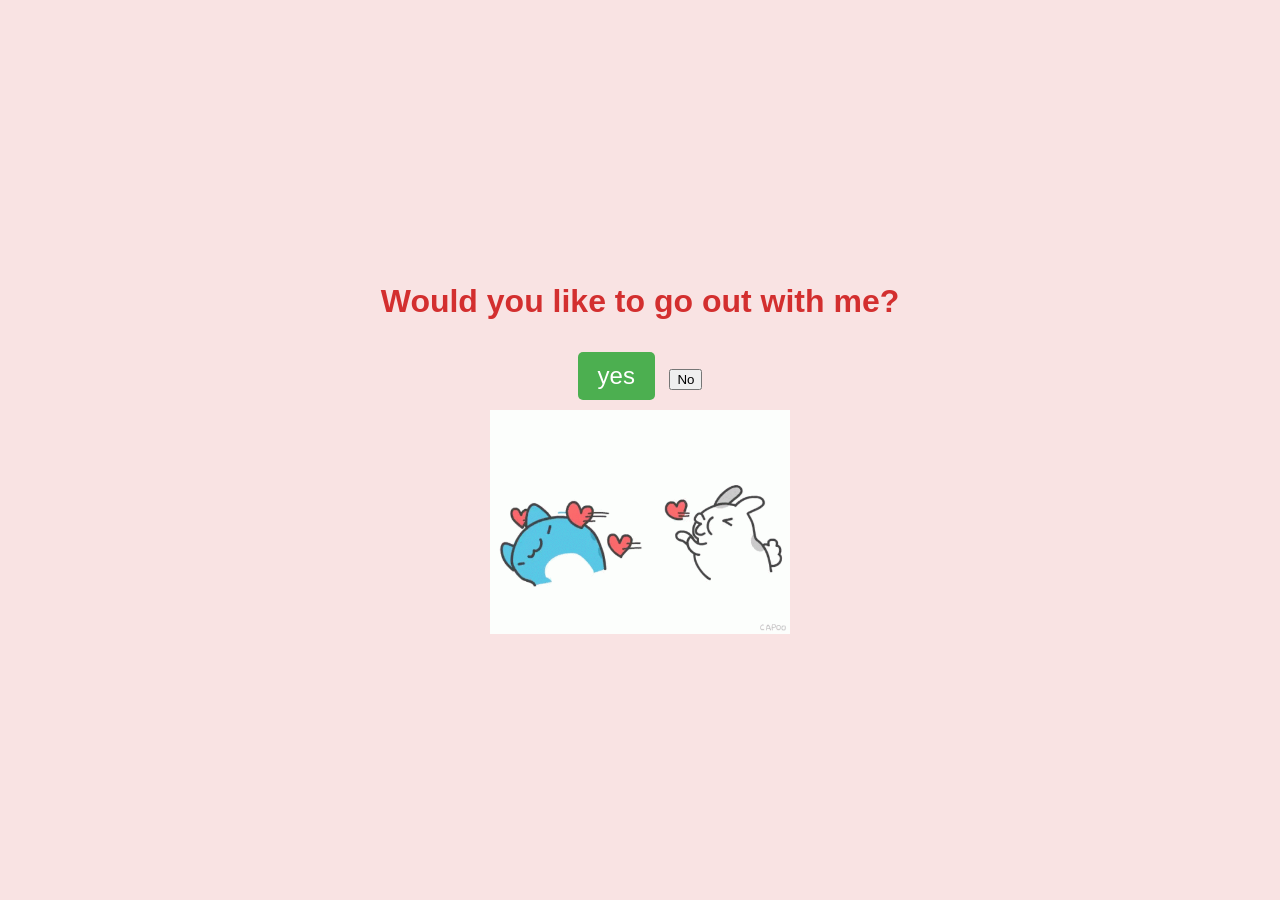
<file: index.html>
<!DOCTYPE html>
<html lang="en">
<head>
    <meta charset="UTF-8">
    <meta name="viewport" content="width=device-width, initial-scale=1.0">
    <title>wanna go on a date?</title>
    <link rel="stylesheet" href="style.css">
</head>
<body>
    <div class="container">
        <h1>Would you like to go out with me?</h1>
        <div class="buttons">
            <button class="yes-button" onclick="handleYesClick()">yes</button>
            <button class="no-button" onclick="handleNoClick()">No</button>
        </div>
        <div class="gif-container">
            <img src="date.gif">
        </div>
    </div>
    <script src="script.js"></script>
</body>
</html>
</file>
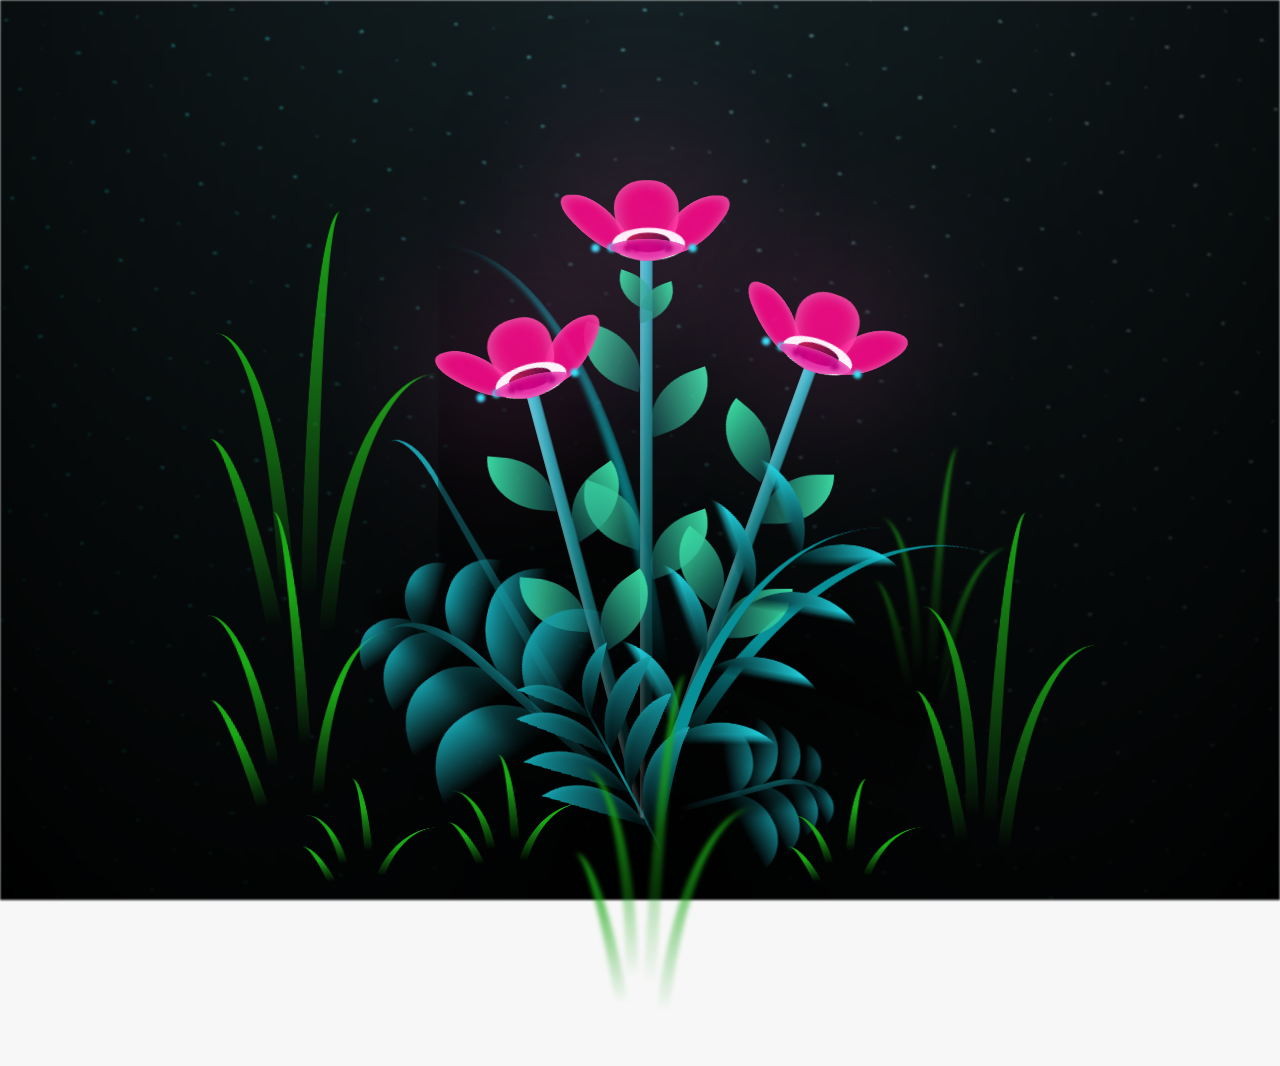
<file: flower.html>
<!DOCTYPE html>
<html lang="es">
  <head>
    <meta charset="UTF-8" />
    <meta http-equiv="X-UA-Compatible" content="IE=edge" />
    <meta name="viewport" content="width=device-width, initial-scale=1.0" />
    <link rel="stylesheet" href="css/main.css" />
    <link rel="icon" href="img/flowers.png" type="image/x-icon" />
    <title>Flower</title>
  </head>
  <body class="container">
    <audio src="sound/ChristianBasso&HaienQiu-Flowers.mp3" autoplay></audio>
    <div id="lyrics">
     
    </div>
   
  
    <div class="night"></div>
    <div class="flowers">
      <div class="flower flower--1">
        <div class="flower__leafs flower__leafs--1">
          <div class="flower__leaf flower__leaf--1"></div>
          <div class="flower__leaf flower__leaf--2"></div>
          <div class="flower__leaf flower__leaf--3"></div>
          <div class="flower__leaf flower__leaf--4"></div>
          <div class="flower__white-circle"></div>

          <div class="flower__light flower__light--1"></div>
          <div class="flower__light flower__light--2"></div>
          <div class="flower__light flower__light--3"></div>
          <div class="flower__light flower__light--4"></div>
          <div class="flower__light flower__light--5"></div>
          <div class="flower__light flower__light--6"></div>
          <div class="flower__light flower__light--7"></div>
          <div class="flower__light flower__light--8"></div>
        </div>
        <div class="flower__line">
          <div class="flower__line__leaf flower__line__leaf--1"></div>
          <div class="flower__line__leaf flower__line__leaf--2"></div>
          <div class="flower__line__leaf flower__line__leaf--3"></div>
          <div class="flower__line__leaf flower__line__leaf--4"></div>
          <div class="flower__line__leaf flower__line__leaf--5"></div>
          <div class="flower__line__leaf flower__line__leaf--6"></div>
        </div>
      </div>

      <div class="flower flower--2">
        <div class="flower__leafs flower__leafs--2">
          <div class="flower__leaf flower__leaf--1"></div>
          <div class="flower__leaf flower__leaf--2"></div>
          <div class="flower__leaf flower__leaf--3"></div>
          <div class="flower__leaf flower__leaf--4"></div>
          <div class="flower__white-circle"></div>

          <div class="flower__light flower__light--1"></div>
          <div class="flower__light flower__light--2"></div>
          <div class="flower__light flower__light--3"></div>
          <div class="flower__light flower__light--4"></div>
          <div class="flower__light flower__light--5"></div>
          <div class="flower__light flower__light--6"></div>
          <div class="flower__light flower__light--7"></div>
          <div class="flower__light flower__light--8"></div>
        </div>
        <div class="flower__line">
          <div class="flower__line__leaf flower__line__leaf--1"></div>
          <div class="flower__line__leaf flower__line__leaf--2"></div>
          <div class="flower__line__leaf flower__line__leaf--3"></div>
          <div class="flower__line__leaf flower__line__leaf--4"></div>
        </div>
      </div>

      <div class="flower flower--3">
        <div class="flower__leafs flower__leafs--3">
          <div class="flower__leaf flower__leaf--1"></div>
          <div class="flower__leaf flower__leaf--2"></div>
          <div class="flower__leaf flower__leaf--3"></div>
          <div class="flower__leaf flower__leaf--4"></div>
          <div class="flower__white-circle"></div>

          <div class="flower__light flower__light--1"></div>
          <div class="flower__light flower__light--2"></div>
          <div class="flower__light flower__light--3"></div>
          <div class="flower__light flower__light--4"></div>
          <div class="flower__light flower__light--5"></div>
          <div class="flower__light flower__light--6"></div>
          <div class="flower__light flower__light--7"></div>
          <div class="flower__light flower__light--8"></div>
        </div>
        <div class="flower__line">
          <div class="flower__line__leaf flower__line__leaf--1"></div>
          <div class="flower__line__leaf flower__line__leaf--2"></div>
          <div class="flower__line__leaf flower__line__leaf--3"></div>
          <div class="flower__line__leaf flower__line__leaf--4"></div>
        </div>
      </div>

      <div class="grow-ans" style="--d: 1.2s">
        <div class="flower__g-long">
          <div class="flower__g-long__top"></div>
          <div class="flower__g-long__bottom"></div>
        </div>
      </div>

      <div class="growing-grass">
        <div class="flower__grass flower__grass--1">
          <div class="flower__grass--top"></div>
          <div class="flower__grass--bottom"></div>
          <div class="flower__grass__leaf flower__grass__leaf--1"></div>
          <div class="flower__grass__leaf flower__grass__leaf--2"></div>
          <div class="flower__grass__leaf flower__grass__leaf--3"></div>
          <div class="flower__grass__leaf flower__grass__leaf--4"></div>
          <div class="flower__grass__leaf flower__grass__leaf--5"></div>
          <div class="flower__grass__leaf flower__grass__leaf--6"></div>
          <div class="flower__grass__leaf flower__grass__leaf--7"></div>
          <div class="flower__grass__leaf flower__grass__leaf--8"></div>
          <div class="flower__grass__overlay"></div>
        </div>
      </div>

      <div class="growing-grass">
        <div class="flower__grass flower__grass--2">
          <div class="flower__grass--top"></div>
          <div class="flower__grass--bottom"></div>
          <div class="flower__grass__leaf flower__grass__leaf--1"></div>
          <div class="flower__grass__leaf flower__grass__leaf--2"></div>
          <div class="flower__grass__leaf flower__grass__leaf--3"></div>
          <div class="flower__grass__leaf flower__grass__leaf--4"></div>
          <div class="flower__grass__leaf flower__grass__leaf--5"></div>
          <div class="flower__grass__leaf flower__grass__leaf--6"></div>
          <div class="flower__grass__leaf flower__grass__leaf--7"></div>
          <div class="flower__grass__leaf flower__grass__leaf--8"></div>
          <div class="flower__grass__overlay"></div>
        </div>
      </div>

      <div class="grow-ans" style="--d: 2.4s">
        <div class="flower__g-right flower__g-right--1">
          <div class="leaf"></div>
        </div>
      </div>

      <div class="grow-ans" style="--d: 2.8s">
        <div class="flower__g-right flower__g-right--2">
          <div class="leaf"></div>
        </div>
      </div>

      <div class="grow-ans" style="--d: 2.8s">
        <div class="flower__g-front">
          <div
            class="flower__g-front__leaf-wrapper flower__g-front__leaf-wrapper--1"
          >
            <div class="flower__g-front__leaf"></div>
          </div>
          <div
            class="flower__g-front__leaf-wrapper flower__g-front__leaf-wrapper--2"
          >
            <div class="flower__g-front__leaf"></div>
          </div>
          <div
            class="flower__g-front__leaf-wrapper flower__g-front__leaf-wrapper--3"
          >
            <div class="flower__g-front__leaf"></div>
          </div>
          <div
            class="flower__g-front__leaf-wrapper flower__g-front__leaf-wrapper--4"
          >
            <div class="flower__g-front__leaf"></div>
          </div>
          <div
            class="flower__g-front__leaf-wrapper flower__g-front__leaf-wrapper--5"
          >
            <div class="flower__g-front__leaf"></div>
          </div>
          <div
            class="flower__g-front__leaf-wrapper flower__g-front__leaf-wrapper--6"
          >
            <div class="flower__g-front__leaf"></div>
          </div>
          <div
            class="flower__g-front__leaf-wrapper flower__g-front__leaf-wrapper--7"
          >
            <div class="flower__g-front__leaf"></div>
          </div>
          <div
            class="flower__g-front__leaf-wrapper flower__g-front__leaf-wrapper--8"
          >
            <div class="flower__g-front__leaf"></div>
          </div>
          <div class="flower__g-front__line"></div>
        </div>
      </div>

      <div class="grow-ans" style="--d: 3.2s">
        <div class="flower__g-fr">
          <div class="leaf"></div>
          <div class="flower__g-fr__leaf flower__g-fr__leaf--1"></div>
          <div class="flower__g-fr__leaf flower__g-fr__leaf--2"></div>
          <div class="flower__g-fr__leaf flower__g-fr__leaf--3"></div>
          <div class="flower__g-fr__leaf flower__g-fr__leaf--4"></div>
          <div class="flower__g-fr__leaf flower__g-fr__leaf--5"></div>
          <div class="flower__g-fr__leaf flower__g-fr__leaf--6"></div>
          <div class="flower__g-fr__leaf flower__g-fr__leaf--7"></div>
          <div class="flower__g-fr__leaf flower__g-fr__leaf--8"></div>
        </div>
      </div>

      <div class="long-g long-g--0">
        <div class="grow-ans" style="--d: 3s">
          <div class="leaf leaf--0"></div>
        </div>
        <div class="grow-ans" style="--d: 2.2s">
          <div class="leaf leaf--1"></div>
        </div>
        <div class="grow-ans" style="--d: 3.4s">
          <div class="leaf leaf--2"></div>
        </div>
        <div class="grow-ans" style="--d: 3.6s">
          <div class="leaf leaf--3"></div>
        </div>
      </div>

      <div class="long-g long-g--1">
        <div class="grow-ans" style="--d: 3.6s">
          <div class="leaf leaf--0"></div>
        </div>
        <div class="grow-ans" style="--d: 3.8s">
          <div class="leaf leaf--1"></div>
        </div>
        <div class="grow-ans" style="--d: 4s">
          <div class="leaf leaf--2"></div>
        </div>
        <div class="grow-ans" style="--d: 4.2s">
          <div class="leaf leaf--3"></div>
        </div>
      </div>

      <div class="long-g long-g--2">
        <div class="grow-ans" style="--d: 4s">
          <div class="leaf leaf--0"></div>
        </div>
        <div class="grow-ans" style="--d: 4.2s">
          <div class="leaf leaf--1"></div>
        </div>
        <div class="grow-ans" style="--d: 4.4s">
          <div class="leaf leaf--2"></div>
        </div>
        <div class="grow-ans" style="--d: 4.6s">
          <div class="leaf leaf--3"></div>
        </div>
      </div>

      <div class="long-g long-g--3">
        <div class="grow-ans" style="--d: 4s">
          <div class="leaf leaf--0"></div>
        </div>
        <div class="grow-ans" style="--d: 4.2s">
          <div class="leaf leaf--1"></div>
        </div>
        <div class="grow-ans" style="--d: 3s">
          <div class="leaf leaf--2"></div>
        </div>
        <div class="grow-ans" style="--d: 3.6s">
          <div class="leaf leaf--3"></div>
        </div>
      </div>

      <div class="long-g long-g--4">
        <div class="grow-ans" style="--d: 4s">
          <div class="leaf leaf--0"></div>
        </div>
        <div class="grow-ans" style="--d: 4.2s">
          <div class="leaf leaf--1"></div>
        </div>
        <div class="grow-ans" style="--d: 3s">
          <div class="leaf leaf--2"></div>
        </div>
        <div class="grow-ans" style="--d: 3.6s">
          <div class="leaf leaf--3"></div>
        </div>
      </div>

      <div class="long-g long-g--5">
        <div class="grow-ans" style="--d: 4s">
          <div class="leaf leaf--0"></div>
        </div>
        <div class="grow-ans" style="--d: 4.2s">
          <div class="leaf leaf--1"></div>
        </div>
        <div class="grow-ans" style="--d: 3s">
          <div class="leaf leaf--2"></div>
        </div>
        <div class="grow-ans" style="--d: 3.6s">
          <div class="leaf leaf--3"></div>
        </div>
      </div>

      <div class="long-g long-g--6">
        <div class="grow-ans" style="--d: 4.2s">
          <div class="leaf leaf--0"></div>
        </div>
        <div class="grow-ans" style="--d: 4.4s">
          <div class="leaf leaf--1"></div>
        </div>
        <div class="grow-ans" style="--d: 4.6s">
          <div class="leaf leaf--2"></div>
        </div>
        <div class="grow-ans" style="--d: 4.8s">
          <div class="leaf leaf--3"></div>
        </div>
      </div>

      <div class="long-g long-g--7">
        <div class="grow-ans" style="--d: 3s">
          <div class="leaf leaf--0"></div>
        </div>
        <div class="grow-ans" style="--d: 3.2s">
          <div class="leaf leaf--1"></div>
        </div>
        <div class="grow-ans" style="--d: 3.5s">
          <div class="leaf leaf--2"></div>
        </div>
        <div class="grow-ans" style="--d: 3.6s">
          <div class="leaf leaf--3"></div>
        </div>
      </div>
    </div>
    <script src="anim.js"></script>
    <script src="main.js"></script>
  </body>
</html>
</file>
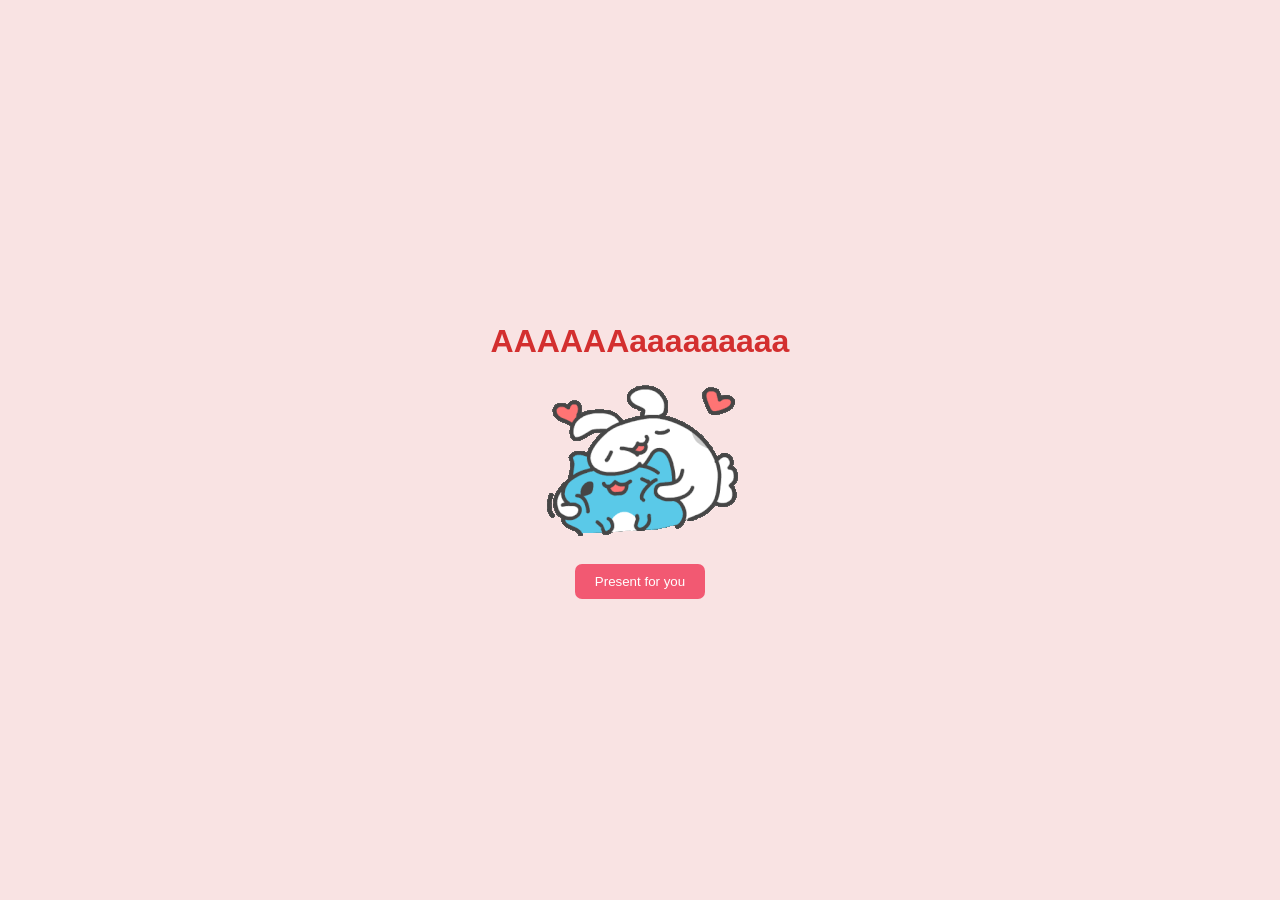
<file: yespage.html>
<!DOCTYPE html>
<html lang="en">
<head>
    <meta charset="UTF-8">
    <meta name="viewport" content="width=device-width, initial-scale=1.0">
    <title>yayyy
    </title>
    <link rel="stylesheet" href="style.css" />
</head>
<body>
    <body>
    <div class="yes-container">
        <h1>AAAAAAaaaaaaaaa</h1>
        <div class="gif-container-yes">
            <img src="yes.gif">
        </div>
        <div class="present">
            <button class="present-btn" onclick="window.location.href='flower.html'">Present for you</button>
        </div>
    </div>
    
</body>
</html>
</file>
<file: style.css>
body{
    display: flex;
    justify-content: center;
    align-items: center;
    height: 100vh;
    width:100%;
    margin: 0;
    background-color: #f9e3e3;
    font-family: Arial, Helvetica, sans-serif;
    flex-direction: column;
}
.container{
    text-align:center;
    width:100%;
}
.container img{
    width:300px;
}
h1{
    font-size: 2em;
    color: #d32f2f;
}
.buttons{
    margin-top: 20px;
    border: none;
    padding: 10px 10px;
}
.yes-button{
    font-size: 1.5em;
    padding: 10px 20px;
    margin-right: 10px;
    background-color: #4caf50;
    color: white;
    border: none;
    border-radius: 5px;
    cursor: pointer;
}
.yes-container{
        text-align: center;
        justify-content: center;
}
.gif-container-yes{
    justify-items: center;
}
.present-btn{
    margin-top: 20px;
    border: none;
    padding: 10px 20px;
    border-radius: 7px;
    background-color: #f25972;
    color: white;
}
</file>
<file: css/main.css>
*,
*::after,
*::before {
  padding: 0;
  margin: 0;
  box-sizing: border-box;
}

:root {
  --dark-color: #000;
}

body {
  display: flex;
  align-items: flex-end;
  justify-content: center;
  min-height: 100vh;
  background-color: var(--dark-color);
  overflow: hidden;
  perspective: 1000px;
}

#lyrics {
  font-size: 28px;
  font-family: "Franklin Gothic Medium", "Arial Narrow", Arial, sans-serif;
  color: white;
  position: absolute;
  margin-bottom: 20%;
  z-index: 1;
  font-weight: bold;
  letter-spacing: 4px;
}
@media only screen and (max-width: 600px) {
  /* Estilos específicos para dispositivos con un ancho máximo de 600px */
  #lyrics {
      font-size: 14px; /* Reduce el tamaño del texto para dispositivos más pequeños */
      margin-bottom: 530px;
      letter-spacing: 3px;
  }

}
.titulo {
  margin-bottom: 180px;
  font-family: "Arial Narrow", Arial, sans-serif;
  color: rgb(255, 0, 153);
  position: absolute;
  font-weight: bold;
  letter-spacing: 10px;
  opacity: 0;
  animation: fadeIn 3s ease-in-out forwards;
  text-align: center;
}
@keyframes fadeIn {
  from {
    opacity: 0;
  }
  to {
    opacity: 1;
  }
}

.night {
  z-index: -1;
  position: absolute;
  left: 50%;
  top: 0;
  transform: translateX(-50%);
  width: 100%;
  height: 100%;
  filter: blur(0.1vmin);
  background-image: radial-gradient(
      ellipse at top,
      transparent 0%,
      var(--dark-color)
    ),
    radial-gradient(
      ellipse at bottom,
      var(--dark-color),
      rgba(145, 233, 255, 0.2)
    ),
    repeating-linear-gradient(
      220deg,
      rgb(0, 0, 0) 0px,
      rgb(0, 0, 0) 19px,
      transparent 19px,
      transparent 22px
    ),
    repeating-linear-gradient(
      189deg,
      rgb(0, 0, 0) 0px,
      rgb(0, 0, 0) 19px,
      transparent 19px,
      transparent 22px
    ),
    repeating-linear-gradient(
      148deg,
      rgb(0, 0, 0) 0px,
      rgb(0, 0, 0) 19px,
      transparent 19px,
      transparent 22px
    ),
    linear-gradient(90deg, rgb(0, 255, 250), rgb(240, 240, 240));
}

.flowers {
  position: relative;
  transform: scale(0.9);
  /*margin-bottom: 100px;
  */
}

@media only screen and (max-width: 600px) {
  /* Estilos específicos para dispositivos con un ancho máximo de 600px */
.flowers {
      font-size: 14px;
      margin-bottom: 35%;
      letter-spacing: 3px;
      transform: scale(1.0);
}

}

.flower {
  position: absolute;
  bottom: 10vmin;
  transform-origin: bottom center;
  z-index: 10;
  --fl-speed: 0.8s;
}
.flower--1 {
  -webkit-animation: moving-flower-1 4s linear infinite;
  animation: moving-flower-1 4s linear infinite;
}
.flower--1 .flower__line {
  height: 70vmin;
  -webkit-animation-delay: 0.3s;
  animation-delay: 0.3s;
}
.flower--1 .flower__line__leaf--1 {
  -webkit-animation: blooming-leaf-right var(--fl-speed) 1.6s backwards;
  animation: blooming-leaf-right var(--fl-speed) 1.6s backwards;
}
.flower--1 .flower__line__leaf--2 {
  -webkit-animation: blooming-leaf-right var(--fl-speed) 1.4s backwards;
  animation: blooming-leaf-right var(--fl-speed) 1.4s backwards;
}
.flower--1 .flower__line__leaf--3 {
  -webkit-animation: blooming-leaf-left var(--fl-speed) 1.2s backwards;
  animation: blooming-leaf-left var(--fl-speed) 1.2s backwards;
}
.flower--1 .flower__line__leaf--4 {
  -webkit-animation: blooming-leaf-left var(--fl-speed) 1s backwards;
  animation: blooming-leaf-left var(--fl-speed) 1s backwards;
}
.flower--1 .flower__line__leaf--5 {
  -webkit-animation: blooming-leaf-right var(--fl-speed) 1.8s backwards;
  animation: blooming-leaf-right var(--fl-speed) 1.8s backwards;
}
.flower--1 .flower__line__leaf--6 {
  -webkit-animation: blooming-leaf-left var(--fl-speed) 2s backwards;
  animation: blooming-leaf-left var(--fl-speed) 2s backwards;
}
.flower--2 {
  left: 50%;
  transform: rotate(20deg);
  -webkit-animation: moving-flower-2 4s linear infinite;
  animation: moving-flower-2 4s linear infinite;
}
.flower--2 .flower__line {
  height: 60vmin;
  -webkit-animation-delay: 0.6s;
  animation-delay: 0.6s;
}
.flower--2 .flower__line__leaf--1 {
  -webkit-animation: blooming-leaf-right var(--fl-speed) 1.9s backwards;
  animation: blooming-leaf-right var(--fl-speed) 1.9s backwards;
}
.flower--2 .flower__line__leaf--2 {
  -webkit-animation: blooming-leaf-right var(--fl-speed) 1.7s backwards;
  animation: blooming-leaf-right var(--fl-speed) 1.7s backwards;
}
.flower--2 .flower__line__leaf--3 {
  -webkit-animation: blooming-leaf-left var(--fl-speed) 1.5s backwards;
  animation: blooming-leaf-left var(--fl-speed) 1.5s backwards;
}
.flower--2 .flower__line__leaf--4 {
  -webkit-animation: blooming-leaf-left var(--fl-speed) 1.3s backwards;
  animation: blooming-leaf-left var(--fl-speed) 1.3s backwards;
}
.flower--3 {
  left: 50%;
  transform: rotate(-15deg);
  -webkit-animation: moving-flower-3 4s linear infinite;
  animation: moving-flower-3 4s linear infinite;
}
.flower--3 .flower__line {
  -webkit-animation-delay: 0.9s;
  animation-delay: 0.9s;
}
.flower--3 .flower__line__leaf--1 {
  -webkit-animation: blooming-leaf-right var(--fl-speed) 2.5s backwards;
  animation: blooming-leaf-right var(--fl-speed) 2.5s backwards;
}
.flower--3 .flower__line__leaf--2 {
  -webkit-animation: blooming-leaf-right var(--fl-speed) 2.3s backwards;
  animation: blooming-leaf-right var(--fl-speed) 2.3s backwards;
}
.flower--3 .flower__line__leaf--3 {
  -webkit-animation: blooming-leaf-left var(--fl-speed) 2.1s backwards;
  animation: blooming-leaf-left var(--fl-speed) 2.1s backwards;
}
.flower--3 .flower__line__leaf--4 {
  -webkit-animation: blooming-leaf-left var(--fl-speed) 1.9s backwards;
  animation: blooming-leaf-left var(--fl-speed) 1.9s backwards;
}
.flower__leafs {
  position: relative;
  -webkit-animation: blooming-flower 2s backwards;
  animation: blooming-flower 2s backwards;
}
.flower__leafs--1 {
  -webkit-animation-delay: 1.1s;
  animation-delay: 1.1s;
}
.flower__leafs--2 {
  -webkit-animation-delay: 1.4s;
  animation-delay: 1.4s;
}
.flower__leafs--3 {
  -webkit-animation-delay: 1.7s;
  animation-delay: 1.7s;
}
.flower__leafs::after {
  content: "";
  position: absolute;
  left: 0;
  top: 0;
  transform: translate(-50%, -100%);
  width: 8vmin;
  height: 8vmin;
  background-color: #ff65c4;
  /* background-color: #fd2525; */
  filter: blur(10vmin);
}
.flower__leaf {
  position: absolute;
  bottom: 0;
  left: 50%;
  width: 8vmin;
  height: 11vmin;
  border-radius: 51% 49% 47% 53%/44% 45% 55% 69%;
  background-color: #253bfd;
  background-color: lab(54.16% 83.85 1.71);
  transform-origin: bottom center;
  opacity: 0.9;
  box-shadow: inset 0 0 2vmin rgba(255, 255, 255, 0.5);
}
.flower__leaf--1 {
  transform: translate(-10%, 1%) rotateY(40deg) rotateX(-50deg);
}
.flower__leaf--2 {
  transform: translate(-50%, -4%) rotateX(40deg);
}
.flower__leaf--3 {
  transform: translate(-90%, 0%) rotateY(45deg) rotateX(50deg);
}
.flower__leaf--4 {
  width: 8vmin;
  height: 8vmin;
  transform-origin: bottom left;
  border-radius: 4vmin 10vmin 4vmin 4vmin;
  transform: translate(0%, 18%) rotateX(70deg) rotate(-43deg);
  background-color: hwb(321 0% 12%);
  z-index: 1;
  opacity: 0.8;
}
.flower__white-circle {
  position: absolute;
  left: -3.5vmin;
  top: -3vmin;
  width: 9vmin;
  height: 4vmin;
  border-radius: 50%;
  background-color: #fff;
}
.flower__white-circle::after {
  content: "";
  position: absolute;
  left: 50%;
  top: 45%;
  transform: translate(-50%, -50%);
  width: 60%;
  height: 60%;
  border-radius: inherit;
  background-image: repeating-linear-gradient(
      135deg,
      rgba(0, 0, 0, 0.03) 0px,
      rgba(0, 0, 0, 0.03) 1px,
      transparent 1px,
      transparent 12px
    ),
    repeating-linear-gradient(
      45deg,
      rgba(0, 0, 0, 0.03) 0px,
      rgba(0, 0, 0, 0.03) 1px,
      transparent 1px,
      transparent 12px
    ),
    repeating-linear-gradient(
      67.5deg,
      rgba(0, 0, 0, 0.03) 0px,
      rgba(0, 0, 0, 0.03) 1px,
      transparent 1px,
      transparent 12px
    ),
    repeating-linear-gradient(
      135deg,
      rgba(0, 0, 0, 0.03) 0px,
      rgba(0, 0, 0, 0.03) 1px,
      transparent 1px,
      transparent 12px
    ),
    repeating-linear-gradient(
      45deg,
      rgba(0, 0, 0, 0.03) 0px,
      rgba(0, 0, 0, 0.03) 1px,
      transparent 1px,
      transparent 12px
    ),
    repeating-linear-gradient(
      112.5deg,
      rgba(0, 0, 0, 0.03) 0px,
      rgba(0, 0, 0, 0.03) 1px,
      transparent 1px,
      transparent 12px
    ),
    repeating-linear-gradient(
      112.5deg,
      rgba(0, 0, 0, 0.03) 0px,
      rgba(0, 0, 0, 0.03) 1px,
      transparent 1px,
      transparent 12px
    ),
    repeating-linear-gradient(
      45deg,
      rgba(0, 0, 0, 0.03) 0px,
      rgba(0, 0, 0, 0.03) 1px,
      transparent 1px,
      transparent 12px
    ),
    repeating-linear-gradient(
      22.5deg,
      rgba(0, 0, 0, 0.03) 0px,
      rgba(0, 0, 0, 0.03) 1px,
      transparent 1px,
      transparent 12px
    ),
    repeating-linear-gradient(
      45deg,
      rgba(0, 0, 0, 0.03) 0px,
      rgba(0, 0, 0, 0.03) 1px,
      transparent 1px,
      transparent 12px
    ),
    repeating-linear-gradient(
      22.5deg,
      rgba(0, 0, 0, 0.03) 0px,
      rgba(0, 0, 0, 0.03) 1px,
      transparent 1px,
      transparent 12px
    ),
    repeating-linear-gradient(
      135deg,
      rgba(0, 0, 0, 0.03) 0px,
      rgba(0, 0, 0, 0.03) 1px,
      transparent 1px,
      transparent 12px
    ),
    repeating-linear-gradient(
      157.5deg,
      rgba(0, 0, 0, 0.03) 0px,
      rgba(0, 0, 0, 0.03) 1px,
      transparent 1px,
      transparent 12px
    ),
    repeating-linear-gradient(
      67.5deg,
      rgba(0, 0, 0, 0.03) 0px,
      rgba(0, 0, 0, 0.03) 1px,
      transparent 1px,
      transparent 12px
    ),
    repeating-linear-gradient(
      67.5deg,
      rgba(0, 0, 0, 0.03) 0px,
      rgba(0, 0, 0, 0.03) 1px,
      transparent 1px,
      transparent 12px
    ),
    linear-gradient(120deg, #d01651, hwb(312 0% 79%));
}
.flower__line {
  height: 55vmin;
  width: 1.5vmin;
  background-image: linear-gradient(
      to left,
      rgba(0, 0, 0, 0.2),
      transparent,
      rgba(255, 255, 255, 0.2)
    ),
    linear-gradient(to top, transparent 10%, #14757a, #39c6d6);
  box-shadow: inset 0 0 2px rgba(0, 0, 0, 0.5);
  -webkit-animation: grow-flower-tree 4s backwards;
  animation: grow-flower-tree 4s backwards;
}
.flower__line__leaf {
  --w: 7vmin;
  --h: calc(var(--w) + 2vmin);
  position: absolute;
  top: 20%;
  left: 90%;
  width: var(--w);
  height: var(--h);
  border-top-right-radius: var(--h);
  border-bottom-left-radius: var(--h);
  background-image: linear-gradient(to top, rgba(20, 117, 122, 0.4), #39d69f);
}
.flower__line__leaf--1 {
  transform: rotate(70deg) rotateY(30deg);
}
.flower__line__leaf--2 {
  top: 45%;
  transform: rotate(70deg) rotateY(30deg);
}
.flower__line__leaf--3,
.flower__line__leaf--4,
.flower__line__leaf--6 {
  border-top-right-radius: 0;
  border-bottom-left-radius: 0;
  border-top-left-radius: var(--h);
  border-bottom-right-radius: var(--h);
  left: -460%;
  top: 12%;
  transform: rotate(-70deg) rotateY(30deg);
}
.flower__line__leaf--4 {
  top: 40%;
}
.flower__line__leaf--5 {
  top: 0;
  transform-origin: left;
  transform: rotate(70deg) rotateY(30deg) scale(0.6);
}
.flower__line__leaf--6 {
  top: -2%;
  left: -450%;
  transform-origin: right;
  transform: rotate(-70deg) rotateY(30deg) scale(0.6);
}
.flower__light {
  position: absolute;
  bottom: 0vmin;
  width: 1vmin;
  height: 1vmin;
  background-color: rgb(62, 0, 43);
  border-radius: 50%;
  filter: blur(0.2vmin);
  -webkit-animation: light-ans 4s linear infinite backwards;
  animation: light-ans 4s linear infinite backwards;
}
.flower__light:nth-child(odd) {
  background-color: #23f0ff;
}
.flower__light--1 {
  left: -2vmin;
  -webkit-animation-delay: 1s;
  animation-delay: 1s;
}
.flower__light--2 {
  left: 3vmin;
  -webkit-animation-delay: 0.5s;
  animation-delay: 0.5s;
}
.flower__light--3 {
  left: -6vmin;
  -webkit-animation-delay: 0.3s;
  animation-delay: 0.3s;
}
.flower__light--4 {
  left: 6vmin;
  -webkit-animation-delay: 0.9s;
  animation-delay: 0.9s;
}
.flower__light--5 {
  left: -1vmin;
  -webkit-animation-delay: 1.5s;
  animation-delay: 1.5s;
}
.flower__light--6 {
  left: -4vmin;
  -webkit-animation-delay: 3s;
  animation-delay: 3s;
}
.flower__light--7 {
  left: 3vmin;
  -webkit-animation-delay: 2s;
  animation-delay: 2s;
}
.flower__light--8 {
  left: -6vmin;
  -webkit-animation-delay: 3.5s;
  animation-delay: 3.5s;
}
.flower__grass {
  --c: #159faa;
  --line-w: 1.5vmin;
  position: absolute;
  bottom: 12vmin;
  left: -7vmin;
  display: flex;
  flex-direction: column;
  align-items: flex-end;
  z-index: 20;
  transform-origin: bottom center;
  transform: rotate(-48deg) rotateY(40deg);
}
.flower__grass--1 {
  -webkit-animation: moving-grass 2s linear infinite;
  animation: moving-grass 2s linear infinite;
}
.flower__grass--2 {
  left: 2vmin;
  bottom: 10vmin;
  transform: scale(0.5) rotate(75deg) rotateX(10deg) rotateY(-200deg);
  opacity: 0.8;
  z-index: 0;
  -webkit-animation: moving-grass--2 1.5s linear infinite;
  animation: moving-grass--2 1.5s linear infinite;
}
.flower__grass--top {
  width: 7vmin;
  height: 10vmin;
  border-top-right-radius: 100%;
  border-right: var(--line-w) solid var(--c);
  transform-origin: bottom center;
  transform: rotate(-2deg);
}
.flower__grass--bottom {
  margin-top: -2px;
  width: var(--line-w);
  height: 25vmin;
  background-image: linear-gradient(to top, transparent, var(--c));
}
.flower__grass__leaf {
  --size: 10vmin;
  position: absolute;
  width: calc(var(--size) * 2.1);
  height: var(--size);
  border-top-left-radius: var(--size);
  border-top-right-radius: var(--size);
  background-image: linear-gradient(
    to top,
    transparent,
    transparent 30%,
    var(--c)
  );
  z-index: 100;
}
.flower__grass__leaf--1 {
  top: -6%;
  left: 30%;
  --size: 6vmin;
  transform: rotate(-20deg);
  -webkit-animation: growing-grass-ans--1 2s 2.6s backwards;
  animation: growing-grass-ans--1 2s 2.6s backwards;
}
@-webkit-keyframes growing-grass-ans--1 {
  0% {
    transform-origin: bottom left;
    transform: rotate(-20deg) scale(0);
  }
}
@keyframes growing-grass-ans--1 {
  0% {
    transform-origin: bottom left;
    transform: rotate(-20deg) scale(0);
  }
}
.flower__grass__leaf--2 {
  top: -5%;
  left: -110%;
  --size: 6vmin;
  transform: rotate(10deg);
  -webkit-animation: growing-grass-ans--2 2s 2.4s linear backwards;
  animation: growing-grass-ans--2 2s 2.4s linear backwards;
}
@-webkit-keyframes growing-grass-ans--2 {
  0% {
    transform-origin: bottom right;
    transform: rotate(10deg) scale(0);
  }
}
@keyframes growing-grass-ans--2 {
  0% {
    transform-origin: bottom right;
    transform: rotate(10deg) scale(0);
  }
}
.flower__grass__leaf--3 {
  top: 5%;
  left: 60%;
  --size: 8vmin;
  transform: rotate(-18deg) rotateX(-20deg);
  -webkit-animation: growing-grass-ans--3 2s 2.2s linear backwards;
  animation: growing-grass-ans--3 2s 2.2s linear backwards;
}
@-webkit-keyframes growing-grass-ans--3 {
  0% {
    transform-origin: bottom left;
    transform: rotate(-18deg) rotateX(-20deg) scale(0);
  }
}
@keyframes growing-grass-ans--3 {
  0% {
    transform-origin: bottom left;
    transform: rotate(-18deg) rotateX(-20deg) scale(0);
  }
}
.flower__grass__leaf--4 {
  top: 6%;
  left: -135%;
  --size: 8vmin;
  transform: rotate(2deg);
  -webkit-animation: growing-grass-ans--4 2s 2s linear backwards;
  animation: growing-grass-ans--4 2s 2s linear backwards;
}
@-webkit-keyframes growing-grass-ans--4 {
  0% {
    transform-origin: bottom right;
    transform: rotate(2deg) scale(0);
  }
}
@keyframes growing-grass-ans--4 {
  0% {
    transform-origin: bottom right;
    transform: rotate(2deg) scale(0);
  }
}
.flower__grass__leaf--5 {
  top: 20%;
  left: 60%;
  --size: 10vmin;
  transform: rotate(-24deg) rotateX(-20deg);
  -webkit-animation: growing-grass-ans--5 2s 1.8s linear backwards;
  animation: growing-grass-ans--5 2s 1.8s linear backwards;
}
@-webkit-keyframes growing-grass-ans--5 {
  0% {
    transform-origin: bottom left;
    transform: rotate(-24deg) rotateX(-20deg) scale(0);
  }
}
@keyframes growing-grass-ans--5 {
  0% {
    transform-origin: bottom left;
    transform: rotate(-24deg) rotateX(-20deg) scale(0);
  }
}
.flower__grass__leaf--6 {
  top: 22%;
  left: -180%;
  --size: 10vmin;
  transform: rotate(10deg);
  -webkit-animation: growing-grass-ans--6 2s 1.6s linear backwards;
  animation: growing-grass-ans--6 2s 1.6s linear backwards;
}
@-webkit-keyframes growing-grass-ans--6 {
  0% {
    transform-origin: bottom right;
    transform: rotate(10deg) scale(0);
  }
}
@keyframes growing-grass-ans--6 {
  0% {
    transform-origin: bottom right;
    transform: rotate(10deg) scale(0);
  }
}
.flower__grass__leaf--7 {
  top: 39%;
  left: 70%;
  --size: 10vmin;
  transform: rotate(-10deg);
  -webkit-animation: growing-grass-ans--7 2s 1.4s linear backwards;
  animation: growing-grass-ans--7 2s 1.4s linear backwards;
}
@-webkit-keyframes growing-grass-ans--7 {
  0% {
    transform-origin: bottom left;
    transform: rotate(-10deg) scale(0);
  }
}
@keyframes growing-grass-ans--7 {
  0% {
    transform-origin: bottom left;
    transform: rotate(-10deg) scale(0);
  }
}
.flower__grass__leaf--8 {
  top: 40%;
  left: -215%;
  --size: 11vmin;
  transform: rotate(10deg);
  -webkit-animation: growing-grass-ans--8 2s 1.2s linear backwards;
  animation: growing-grass-ans--8 2s 1.2s linear backwards;
}
@-webkit-keyframes growing-grass-ans--8 {
  0% {
    transform-origin: bottom right;
    transform: rotate(10deg) scale(0);
  }
}
@keyframes growing-grass-ans--8 {
  0% {
    transform-origin: bottom right;
    transform: rotate(10deg) scale(0);
  }
}
.flower__grass__overlay {
  position: absolute;
  top: -10%;
  right: 0%;
  width: 100%;
  height: 100%;
  background-color: rgba(0, 0, 0, 0.6);
  filter: blur(1.5vmin);
  z-index: 100;
}
.flower__g-long {
  --w: 2vmin;
  --h: 6vmin;
  --c: #159faa;
  position: absolute;
  bottom: 10vmin;
  left: -3vmin;
  transform-origin: bottom center;
  transform: rotate(-30deg) rotateY(-20deg);
  display: flex;
  flex-direction: column;
  align-items: flex-end;
  -webkit-animation: flower-g-long-ans 3s linear infinite;
  animation: flower-g-long-ans 3s linear infinite;
}
@-webkit-keyframes flower-g-long-ans {
  0%,
  100% {
    transform: rotate(-30deg) rotateY(-20deg);
  }
  50% {
    transform: rotate(-32deg) rotateY(-20deg);
  }
}
@keyframes flower-g-long-ans {
  0%,
  100% {
    transform: rotate(-30deg) rotateY(-20deg);
  }
  50% {
    transform: rotate(-32deg) rotateY(-20deg);
  }
}
.flower__g-long__top {
  top: calc(var(--h) * -1);
  width: calc(var(--w) + 1vmin);
  height: var(--h);
  border-top-right-radius: 100%;
  border-right: 0.7vmin solid var(--c);
  transform: translate(-0.7vmin, 1vmin);
}
.flower__g-long__bottom {
  width: var(--w);
  height: 50vmin;
  transform-origin: bottom center;
  background-image: linear-gradient(to top, transparent 30%, var(--c));
  box-shadow: inset 0 0 2px rgba(0, 0, 0, 0.5);
  -webkit-clip-path: polygon(35% 0, 65% 1%, 100% 100%, 0% 100%);
  clip-path: polygon(35% 0, 65% 1%, 100% 100%, 0% 100%);
}
.flower__g-right {
  position: absolute;
  bottom: 6vmin;
  left: -2vmin;
  transform-origin: bottom left;
  transform: rotate(20deg);
}
.flower__g-right .leaf {
  width: 30vmin;
  height: 50vmin;
  border-top-left-radius: 100%;
  border-left: 2vmin solid #079097;
  background-image: linear-gradient(
    to bottom,
    transparent,
    var(--dark-color) 60%
  );
  -webkit-mask-image: linear-gradient(to top, transparent 30%, #079097 60%);
}
.flower__g-right--1 {
  -webkit-animation: flower-g-right-ans 2.5s linear infinite;
  animation: flower-g-right-ans 2.5s linear infinite;
}
.flower__g-right--2 {
  left: 5vmin;
  transform: rotateY(-180deg);
  -webkit-animation: flower-g-right-ans--2 3s linear infinite;
  animation: flower-g-right-ans--2 3s linear infinite;
}
.flower__g-right--2 .leaf {
  height: 75vmin;
  filter: blur(0.3vmin);
  opacity: 0.8;
}
@-webkit-keyframes flower-g-right-ans {
  0%,
  100% {
    transform: rotate(20deg);
  }
  50% {
    transform: rotate(24deg) rotateX(-20deg);
  }
}
@keyframes flower-g-right-ans {
  0%,
  100% {
    transform: rotate(20deg);
  }
  50% {
    transform: rotate(24deg) rotateX(-20deg);
  }
}
@-webkit-keyframes flower-g-right-ans--2 {
  0%,
  100% {
    transform: rotateY(-180deg) rotate(0deg) rotateX(-20deg);
  }
  50% {
    transform: rotateY(-180deg) rotate(6deg) rotateX(-20deg);
  }
}
@keyframes flower-g-right-ans--2 {
  0%,
  100% {
    transform: rotateY(-180deg) rotate(0deg) rotateX(-20deg);
  }
  50% {
    transform: rotateY(-180deg) rotate(6deg) rotateX(-20deg);
  }
}
.flower__g-front {
  position: absolute;
  bottom: 6vmin;
  left: 2.5vmin;
  z-index: 100;
  transform-origin: bottom center;
  transform: rotate(-28deg) rotateY(30deg) scale(1.04);
  -webkit-animation: flower__g-front-ans 2s linear infinite;
  animation: flower__g-front-ans 2s linear infinite;
}
@-webkit-keyframes flower__g-front-ans {
  0%,
  100% {
    transform: rotate(-28deg) rotateY(30deg) scale(1.04);
  }
  50% {
    transform: rotate(-35deg) rotateY(40deg) scale(1.04);
  }
}
@keyframes flower__g-front-ans {
  0%,
  100% {
    transform: rotate(-28deg) rotateY(30deg) scale(1.04);
  }
  50% {
    transform: rotate(-35deg) rotateY(40deg) scale(1.04);
  }
}
.flower__g-front__line {
  width: 0.3vmin;
  height: 20vmin;
  background-image: linear-gradient(
    to top,
    transparent,
    #079097,
    transparent 100%
  );
  position: relative;
}
.flower__g-front__leaf-wrapper {
  position: absolute;
  top: 0;
  left: 0;
  transform-origin: bottom left;
  transform: rotate(10deg);
}
.flower__g-front__leaf-wrapper:nth-child(even) {
  left: 0vmin;
  transform: rotateY(-180deg) rotate(5deg);
  -webkit-animation: flower__g-front__leaf-left-ans 1s ease-in backwards;
  animation: flower__g-front__leaf-left-ans 1s ease-in backwards;
}
.flower__g-front__leaf-wrapper:nth-child(odd) {
  -webkit-animation: flower__g-front__leaf-ans 1s ease-in backwards;
  animation: flower__g-front__leaf-ans 1s ease-in backwards;
}
.flower__g-front__leaf-wrapper--1 {
  top: -8vmin;
  transform: scale(0.7);
  -webkit-animation: flower__g-front__leaf-ans 1s 5.5s ease-in backwards !important;
  animation: flower__g-front__leaf-ans 1s 5.5s ease-in backwards !important;
}
.flower__g-front__leaf-wrapper--2 {
  top: -8vmin;
  transform: rotateY(-180deg) scale(0.7) !important;
  -webkit-animation: flower__g-front__leaf-left-ans-2 1s 4.6s ease-in backwards !important;
  animation: flower__g-front__leaf-left-ans-2 1s 4.6s ease-in backwards !important;
}
.flower__g-front__leaf-wrapper--3 {
  top: -3vmin;
  -webkit-animation: flower__g-front__leaf-ans 1s 4.6s ease-in backwards;
  animation: flower__g-front__leaf-ans 1s 4.6s ease-in backwards;
}
.flower__g-front__leaf-wrapper--4 {
  top: -3vmin;
  transform: rotateY(-180deg) scale(0.9) !important;
  -webkit-animation: flower__g-front__leaf-left-ans-2 1s 4.6s ease-in backwards !important;
  animation: flower__g-front__leaf-left-ans-2 1s 4.6s ease-in backwards !important;
}
@-webkit-keyframes flower__g-front__leaf-left-ans-2 {
  0% {
    transform: rotateY(-180deg) scale(0);
  }
}
@keyframes flower__g-front__leaf-left-ans-2 {
  0% {
    transform: rotateY(-180deg) scale(0);
  }
}
.flower__g-front__leaf-wrapper--5,
.flower__g-front__leaf-wrapper--6 {
  top: 2vmin;
}
.flower__g-front__leaf-wrapper--7,
.flower__g-front__leaf-wrapper--8 {
  top: 6.5vmin;
}
.flower__g-front__leaf-wrapper--2 {
  -webkit-animation-delay: 5.2s !important;
  animation-delay: 5.2s !important;
}
.flower__g-front__leaf-wrapper--3 {
  -webkit-animation-delay: 4.9s !important;
  animation-delay: 4.9s !important;
}
.flower__g-front__leaf-wrapper--5 {
  -webkit-animation-delay: 4.3s !important;
  animation-delay: 4.3s !important;
}
.flower__g-front__leaf-wrapper--6 {
  -webkit-animation-delay: 4.1s !important;
  animation-delay: 4.1s !important;
}
.flower__g-front__leaf-wrapper--7 {
  -webkit-animation-delay: 3.8s !important;
  animation-delay: 3.8s !important;
}
.flower__g-front__leaf-wrapper--8 {
  -webkit-animation-delay: 3.5s !important;
  animation-delay: 3.5s !important;
}
@-webkit-keyframes flower__g-front__leaf-ans {
  0% {
    transform: rotate(10deg) scale(0);
  }
}
@keyframes flower__g-front__leaf-ans {
  0% {
    transform: rotate(10deg) scale(0);
  }
}
@-webkit-keyframes flower__g-front__leaf-left-ans {
  0% {
    transform: rotateY(-180deg) rotate(5deg) scale(0);
  }
}
@keyframes flower__g-front__leaf-left-ans {
  0% {
    transform: rotateY(-180deg) rotate(5deg) scale(0);
  }
}
.flower__g-front__leaf {
  width: 10vmin;
  height: 10vmin;
  border-radius: 100% 0% 0% 100%/100% 100% 0% 0%;
  box-shadow: inset 0 2px 1vmin hsla(184deg, 97%, 58%, 0.2);
  background-image: linear-gradient(
      to bottom left,
      transparent,
      var(--dark-color)
    ),
    linear-gradient(to bottom right, #159faa 50%, transparent 50%, transparent);
  -webkit-mask-image: linear-gradient(
    to bottom right,
    #159faa 50%,
    transparent 50%,
    transparent
  );
  mask-image: linear-gradient(
    to bottom right,
    #159faa 50%,
    transparent 50%,
    transparent
  );
}
.flower__g-fr {
  position: absolute;
  bottom: -4vmin;
  left: vmin;
  transform-origin: bottom left;
  z-index: 10;
  -webkit-animation: flower__g-fr-ans 2s linear infinite;
  animation: flower__g-fr-ans 2s linear infinite;
}
@-webkit-keyframes flower__g-fr-ans {
  0%,
  100% {
    transform: rotate(2deg);
  }
  50% {
    transform: rotate(4deg);
  }
}
@keyframes flower__g-fr-ans {
  0%,
  100% {
    transform: rotate(2deg);
  }
  50% {
    transform: rotate(4deg);
  }
}
.flower__g-fr .leaf {
  width: 30vmin;
  height: 50vmin;
  border-top-left-radius: 100%;
  border-left: 2vmin solid #079097;
  -webkit-mask-image: linear-gradient(to top, transparent 25%, #079097 50%);
  position: relative;
  z-index: 1;
}
.flower__g-fr__leaf {
  position: absolute;
  top: 0;
  left: 0;
  width: 10vmin;
  height: 10vmin;
  border-radius: 100% 0% 0% 100%/100% 100% 0% 0%;
  box-shadow: inset 0 2px 1vmin hsla(184deg, 97%, 58%, 0.2);
  background-image: linear-gradient(
      to bottom left,
      transparent,
      var(--dark-color) 98%
    ),
    linear-gradient(to bottom right, #23f0ff 45%, transparent 50%, transparent);
  -webkit-mask-image: linear-gradient(
    135deg,
    #159faa 40%,
    transparent 50%,
    transparent
  );
}
.flower__g-fr__leaf--1 {
  left: 20vmin;
  transform: rotate(45deg);
  -webkit-animation: flower__g-fr-leaft-ans-1 0.5s 5.2s linear backwards;
  animation: flower__g-fr-leaft-ans-1 0.5s 5.2s linear backwards;
}
@-webkit-keyframes flower__g-fr-leaft-ans-1 {
  0% {
    transform-origin: left;
    transform: rotate(45deg) scale(0);
  }
}
@keyframes flower__g-fr-leaft-ans-1 {
  0% {
    transform-origin: left;
    transform: rotate(45deg) scale(0);
  }
}
.flower__g-fr__leaf--2 {
  left: 12vmin;
  top: -7vmin;
  transform: rotate(25deg) rotateY(-180deg);
  -webkit-animation: flower__g-fr-leaft-ans-6 0.5s 5s linear backwards;
  animation: flower__g-fr-leaft-ans-6 0.5s 5s linear backwards;
}
.flower__g-fr__leaf--3 {
  left: 15vmin;
  top: 6vmin;
  transform: rotate(55deg);
  -webkit-animation: flower__g-fr-leaft-ans-5 0.5s 4.8s linear backwards;
  animation: flower__g-fr-leaft-ans-5 0.5s 4.8s linear backwards;
}
.flower__g-fr__leaf--4 {
  left: 6vmin;
  top: -2vmin;
  transform: rotate(25deg) rotateY(-180deg);
  -webkit-animation: flower__g-fr-leaft-ans-6 0.5s 4.6s linear backwards;
  animation: flower__g-fr-leaft-ans-6 0.5s 4.6s linear backwards;
}
.flower__g-fr__leaf--5 {
  left: 10vmin;
  top: 14vmin;
  transform: rotate(55deg);
  -webkit-animation: flower__g-fr-leaft-ans-5 0.5s 4.4s linear backwards;
  animation: flower__g-fr-leaft-ans-5 0.5s 4.4s linear backwards;
}
@-webkit-keyframes flower__g-fr-leaft-ans-5 {
  0% {
    transform-origin: left;
    transform: rotate(55deg) scale(0);
  }
}
@keyframes flower__g-fr-leaft-ans-5 {
  0% {
    transform-origin: left;
    transform: rotate(55deg) scale(0);
  }
}
.flower__g-fr__leaf--6 {
  left: 0vmin;
  top: 6vmin;
  transform: rotate(25deg) rotateY(-180deg);
  -webkit-animation: flower__g-fr-leaft-ans-6 0.5s 4.2s linear backwards;
  animation: flower__g-fr-leaft-ans-6 0.5s 4.2s linear backwards;
}
@-webkit-keyframes flower__g-fr-leaft-ans-6 {
  0% {
    transform-origin: right;
    transform: rotate(25deg) rotateY(-180deg) scale(0);
  }
}
@keyframes flower__g-fr-leaft-ans-6 {
  0% {
    transform-origin: right;
    transform: rotate(25deg) rotateY(-180deg) scale(0);
  }
}
.flower__g-fr__leaf--7 {
  left: 5vmin;
  top: 22vmin;
  transform: rotate(45deg);
  -webkit-animation: flower__g-fr-leaft-ans-7 0.5s 4s linear backwards;
  animation: flower__g-fr-leaft-ans-7 0.5s 4s linear backwards;
}
@-webkit-keyframes flower__g-fr-leaft-ans-7 {
  0% {
    transform-origin: left;
    transform: rotate(45deg) scale(0);
  }
}
@keyframes flower__g-fr-leaft-ans-7 {
  0% {
    transform-origin: left;
    transform: rotate(45deg) scale(0);
  }
}
.flower__g-fr__leaf--8 {
  left: -4vmin;
  top: 15vmin;
  transform: rotate(15deg) rotateY(-180deg);
  -webkit-animation: flower__g-fr-leaft-ans-8 0.5s 3.8s linear backwards;
  animation: flower__g-fr-leaft-ans-8 0.5s 3.8s linear backwards;
}
@-webkit-keyframes flower__g-fr-leaft-ans-8 {
  0% {
    transform-origin: right;
    transform: rotate(15deg) rotateY(-180deg) scale(0);
  }
}
@keyframes flower__g-fr-leaft-ans-8 {
  0% {
    transform-origin: right;
    transform: rotate(15deg) rotateY(-180deg) scale(0);
  }
}

.long-g {
  position: absolute;
  bottom: 25vmin;
  left: -42vmin;
  transform-origin: bottom left;
}
.long-g--1 {
  bottom: 0vmin;
  transform: scale(0.8) rotate(-5deg);
}
.long-g--1 .leaf {
  -webkit-mask-image: linear-gradient(
    to top,
    transparent 40%,
    #079097 80%
  ) !important;
}
.long-g--1 .leaf--1 {
  --w: 5vmin;
  --h: 60vmin;
  left: -2vmin;
  transform: rotate(3deg) rotateY(-180deg);
}
.long-g--2,
.long-g--3 {
  bottom: -3vmin;
  left: -35vmin;
  transform-origin: center;
  transform: scale(0.6) rotateX(60deg);
}
.long-g--2 .leaf,
.long-g--3 .leaf {
  -webkit-mask-image: linear-gradient(
    to top,
    transparent 50%,
    #079097 80%
  ) !important;
}
.long-g--2 .leaf--1,
.long-g--3 .leaf--1 {
  left: -1vmin;
  transform: rotateY(-180deg);
}
.long-g--3 {
  left: -17vmin;
  bottom: 0vmin;
}
.long-g--3 .leaf {
  -webkit-mask-image: linear-gradient(
    to top,
    transparent 40%,
    #079097 80%
  ) !important;
}
.long-g--4 {
  left: 25vmin;
  bottom: -3vmin;
  transform-origin: center;
  transform: scale(0.6) rotateX(60deg);
}
.long-g--4 .leaf {
  -webkit-mask-image: linear-gradient(
    to top,
    transparent 50%,
    #079097 80%
  ) !important;
}
.long-g--5 {
  left: 42vmin;
  bottom: 0vmin;
  transform: scale(0.8) rotate(2deg);
}
.long-g--6 {
  left: 0vmin;
  bottom: -20vmin;
  z-index: 100;
  filter: blur(0.3vmin);
  transform: scale(0.8) rotate(2deg);
}
.long-g--7 {
  left: 35vmin;
  bottom: 20vmin;
  z-index: -1;
  filter: blur(0.3vmin);
  transform: scale(0.6) rotate(2deg);
  opacity: 0.7;
}
.long-g .leaf {
  --w: 15vmin;
  --h: 40vmin;
  --c: #1aaa15;
  position: absolute;
  bottom: 0;
  width: var(--w);
  height: var(--h);
  border-top-left-radius: 100%;
  border-left: 2vmin solid var(--c);
  -webkit-mask-image: linear-gradient(
    to top,
    transparent 20%,
    var(--dark-color)
  );
  transform-origin: bottom center;
}
.long-g .leaf--0 {
  left: 2vmin;
  -webkit-animation: leaf-ans-1 4s linear infinite;
  animation: leaf-ans-1 4s linear infinite;
}
.long-g .leaf--1 {
  --w: 5vmin;
  --h: 60vmin;
  -webkit-animation: leaf-ans-1 4s linear infinite;
  animation: leaf-ans-1 4s linear infinite;
}
.long-g .leaf--2 {
  --w: 10vmin;
  --h: 40vmin;
  left: -0.5vmin;
  bottom: 5vmin;
  transform-origin: bottom left;
  transform: rotateY(-180deg);
  -webkit-animation: leaf-ans-2 3s linear infinite;
  animation: leaf-ans-2 3s linear infinite;
}
.long-g .leaf--3 {
  --w: 5vmin;
  --h: 30vmin;
  left: -1vmin;
  bottom: 3.2vmin;
  transform-origin: bottom left;
  transform: rotate(-10deg) rotateY(-180deg);
  -webkit-animation: leaf-ans-3 3s linear infinite;
  animation: leaf-ans-3 3s linear infinite;
}

@-webkit-keyframes leaf-ans-1 {
  0%,
  100% {
    transform: rotate(-5deg) scale(1);
  }
  50% {
    transform: rotate(5deg) scale(1.1);
  }
}

@keyframes leaf-ans-1 {
  0%,
  100% {
    transform: rotate(-5deg) scale(1);
  }
  50% {
    transform: rotate(5deg) scale(1.1);
  }
}
@-webkit-keyframes leaf-ans-2 {
  0%,
  100% {
    transform: rotateY(-180deg) rotate(5deg);
  }
  50% {
    transform: rotateY(-180deg) rotate(0deg) scale(1.1);
  }
}
@keyframes leaf-ans-2 {
  0%,
  100% {
    transform: rotateY(-180deg) rotate(5deg);
  }
  50% {
    transform: rotateY(-180deg) rotate(0deg) scale(1.1);
  }
}
@-webkit-keyframes leaf-ans-3 {
  0%,
  100% {
    transform: rotate(-10deg) rotateY(-180deg);
  }
  50% {
    transform: rotate(-20deg) rotateY(-180deg);
  }
}
@keyframes leaf-ans-3 {
  0%,
  100% {
    transform: rotate(-10deg) rotateY(-180deg);
  }
  50% {
    transform: rotate(-20deg) rotateY(-180deg);
  }
}
.grow-ans {
  -webkit-animation: grow-ans 2s var(--d) backwards;
  animation: grow-ans 2s var(--d) backwards;
}

@-webkit-keyframes grow-ans {
  0% {
    transform: scale(0);
    opacity: 0;
  }
}

@keyframes grow-ans {
  0% {
    transform: scale(0);
    opacity: 0;
  }
}
@-webkit-keyframes light-ans {
  0% {
    opacity: 0;
    transform: translateY(0vmin);
  }
  25% {
    opacity: 1;
    transform: translateY(-5vmin) translateX(-2vmin);
  }
  50% {
    opacity: 1;
    transform: translateY(-15vmin) translateX(2vmin);
    filter: blur(0.2vmin);
  }
  75% {
    transform: translateY(-20vmin) translateX(-2vmin);
    filter: blur(0.2vmin);
  }
  100% {
    transform: translateY(-30vmin);
    opacity: 0;
    filter: blur(1vmin);
  }
}
@keyframes light-ans {
  0% {
    opacity: 0;
    transform: translateY(0vmin);
  }
  25% {
    opacity: 1;
    transform: translateY(-5vmin) translateX(-2vmin);
  }
  50% {
    opacity: 1;
    transform: translateY(-15vmin) translateX(2vmin);
    filter: blur(0.2vmin);
  }
  75% {
    transform: translateY(-20vmin) translateX(-2vmin);
    filter: blur(0.2vmin);
  }
  100% {
    transform: translateY(-30vmin);
    opacity: 0;
    filter: blur(1vmin);
  }
}
@-webkit-keyframes moving-flower-1 {
  0%,
  100% {
    transform: rotate(2deg);
  }
  50% {
    transform: rotate(-2deg);
  }
}
@keyframes moving-flower-1 {
  0%,
  100% {
    transform: rotate(2deg);
  }
  50% {
    transform: rotate(-2deg);
  }
}
@-webkit-keyframes moving-flower-2 {
  0%,
  100% {
    transform: rotate(18deg);
  }
  50% {
    transform: rotate(14deg);
  }
}
@keyframes moving-flower-2 {
  0%,
  100% {
    transform: rotate(18deg);
  }
  50% {
    transform: rotate(14deg);
  }
}
@-webkit-keyframes moving-flower-3 {
  0%,
  100% {
    transform: rotate(-18deg);
  }
  50% {
    transform: rotate(-20deg) rotateY(-10deg);
  }
}
@keyframes moving-flower-3 {
  0%,
  100% {
    transform: rotate(-18deg);
  }
  50% {
    transform: rotate(-20deg) rotateY(-10deg);
  }
}
@-webkit-keyframes blooming-leaf-right {
  0% {
    transform-origin: left;
    transform: rotate(70deg) rotateY(30deg) scale(0);
  }
}
@keyframes blooming-leaf-right {
  0% {
    transform-origin: left;
    transform: rotate(70deg) rotateY(30deg) scale(0);
  }
}
@-webkit-keyframes blooming-leaf-left {
  0% {
    transform-origin: right;
    transform: rotate(-70deg) rotateY(30deg) scale(0);
  }
}
@keyframes blooming-leaf-left {
  0% {
    transform-origin: right;
    transform: rotate(-70deg) rotateY(30deg) scale(0);
  }
}
@-webkit-keyframes grow-flower-tree {
  0% {
    height: 0;
    border-radius: 1vmin;
  }
}
@keyframes grow-flower-tree {
  0% {
    height: 0;
    border-radius: 1vmin;
  }
}
@-webkit-keyframes blooming-flower {
  0% {
    transform: scale(0);
  }
}
@keyframes blooming-flower {
  0% {
    transform: scale(0);
  }
}
@-webkit-keyframes moving-grass {
  0%,
  100% {
    transform: rotate(-48deg) rotateY(40deg);
  }
  50% {
    transform: rotate(-50deg) rotateY(40deg);
  }
}
@keyframes moving-grass {
  0%,
  100% {
    transform: rotate(-48deg) rotateY(40deg);
  }
  50% {
    transform: rotate(-50deg) rotateY(40deg);
  }
}
@-webkit-keyframes moving-grass--2 {
  0%,
  100% {
    transform: scale(0.5) rotate(75deg) rotateX(10deg) rotateY(-200deg);
  }
  50% {
    transform: scale(0.5) rotate(79deg) rotateX(10deg) rotateY(-200deg);
  }
}
@keyframes moving-grass--2 {
  0%,
  100% {
    transform: scale(0.5) rotate(75deg) rotateX(10deg) rotateY(-200deg);
  }
  50% {
    transform: scale(0.5) rotate(79deg) rotateX(10deg) rotateY(-200deg);
  }
}
.growing-grass {
  -webkit-animation: growing-grass-ans 1s 2s backwards;
  animation: growing-grass-ans 1s 2s backwards;
}

@-webkit-keyframes growing-grass-ans {
  0% {
    transform: scale(0);
  }
}

@keyframes growing-grass-ans {
  0% {
    transform: scale(0);
  }
}
.container * {
  -webkit-animation-play-state: paused !important;
  animation-play-state: paused !important;
} /*# sourceMappingURL=main.css.map */


/* Reset de estilos básicos */
body, h1, p {
  margin: 0;
  padding: 0;
}

/* Estilos generales */
body {
  font-family: 'Arial', sans-serif;
  background-color: #f7f7f7;
  color: #333;
}

.container {
  max-width: 1200px;
  margin: 0 auto;
  padding: 20px;
}

h1 {
  font-size: 2em;
  line-height: 1.5;
  margin-bottom: 20px;
}

/* Media Queries para tamaños de pantalla diferentes */
@media screen and (max-width: 600px) {
  /* Estilos para pantallas pequeñas */
  h1 {
      font-size: 1.5em;
  }
}

@media screen and (min-width: 601px) and (max-width: 1024px) {
  /* Estilos para pantallas medianas */
  h1 {
      font-size: 1.8em;
  }
}

@media screen and (min-width: 1025px) {
  /* Estilos para pantallas grandes */
  h1 {
      font-size: 2em;
  }
}

/* Agregar más estilos según sea necesario */
</file>
